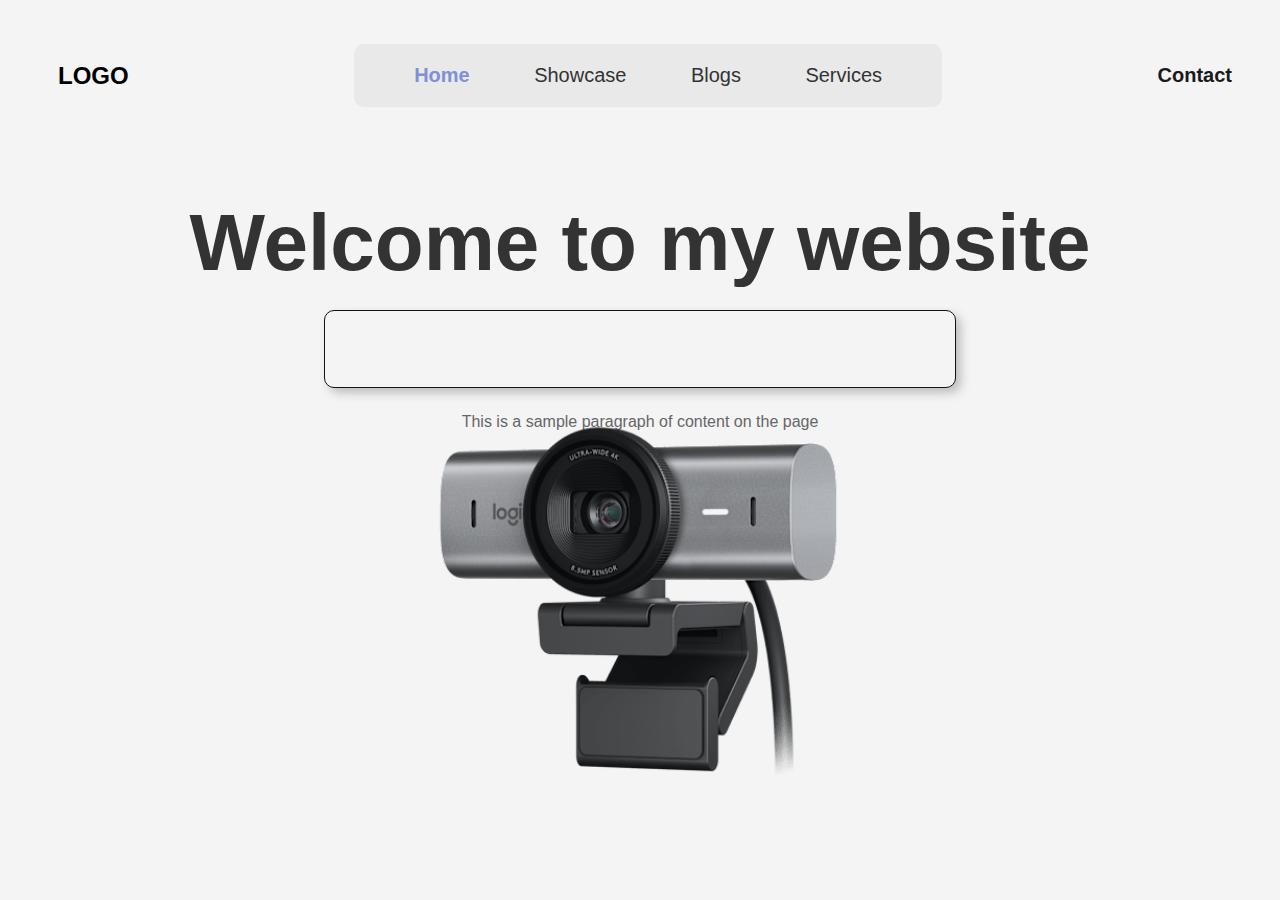
<file: index.html>
<!DOCTYPE html>
<html lang="en">
<head>
    <meta charset="UTF-8">
    <meta name="viewport" content="width=device-width, initial-scale=1.0">
    <title>TechTonic</title>
    <link rel="stylesheet" href="design.css">
</head>
<body>
   <header>
    <nav class="navbar">
        <ul class="ul-logo">
            <li>LOGO</li>
        </ul>
        <ul class="nav-links">
            <li><a href=""><b>Home</b></a></li>
            <li><a href="showcase.html">Showcase</a></li>
            <li><a href="blogs.html">Blogs</a></li>
            <li><a href="#">Services</a></li>
        </ul>
        <ul class="nav-contact">
            <li><a href="#">Contact</a></li>
        </ul>
    </nav>
   </header>
   <main>
    <div>
        <h1>Welcome to my website</h1>
        <form action="">
            <input type="text" id="fname" name="fname">
        </form>
        <p>This is a sample paragraph of content on the page</p>
        <img src="image/camera 2.png" alt="camera">

    </div>
    
   </main>
</body>
</html>
</file>
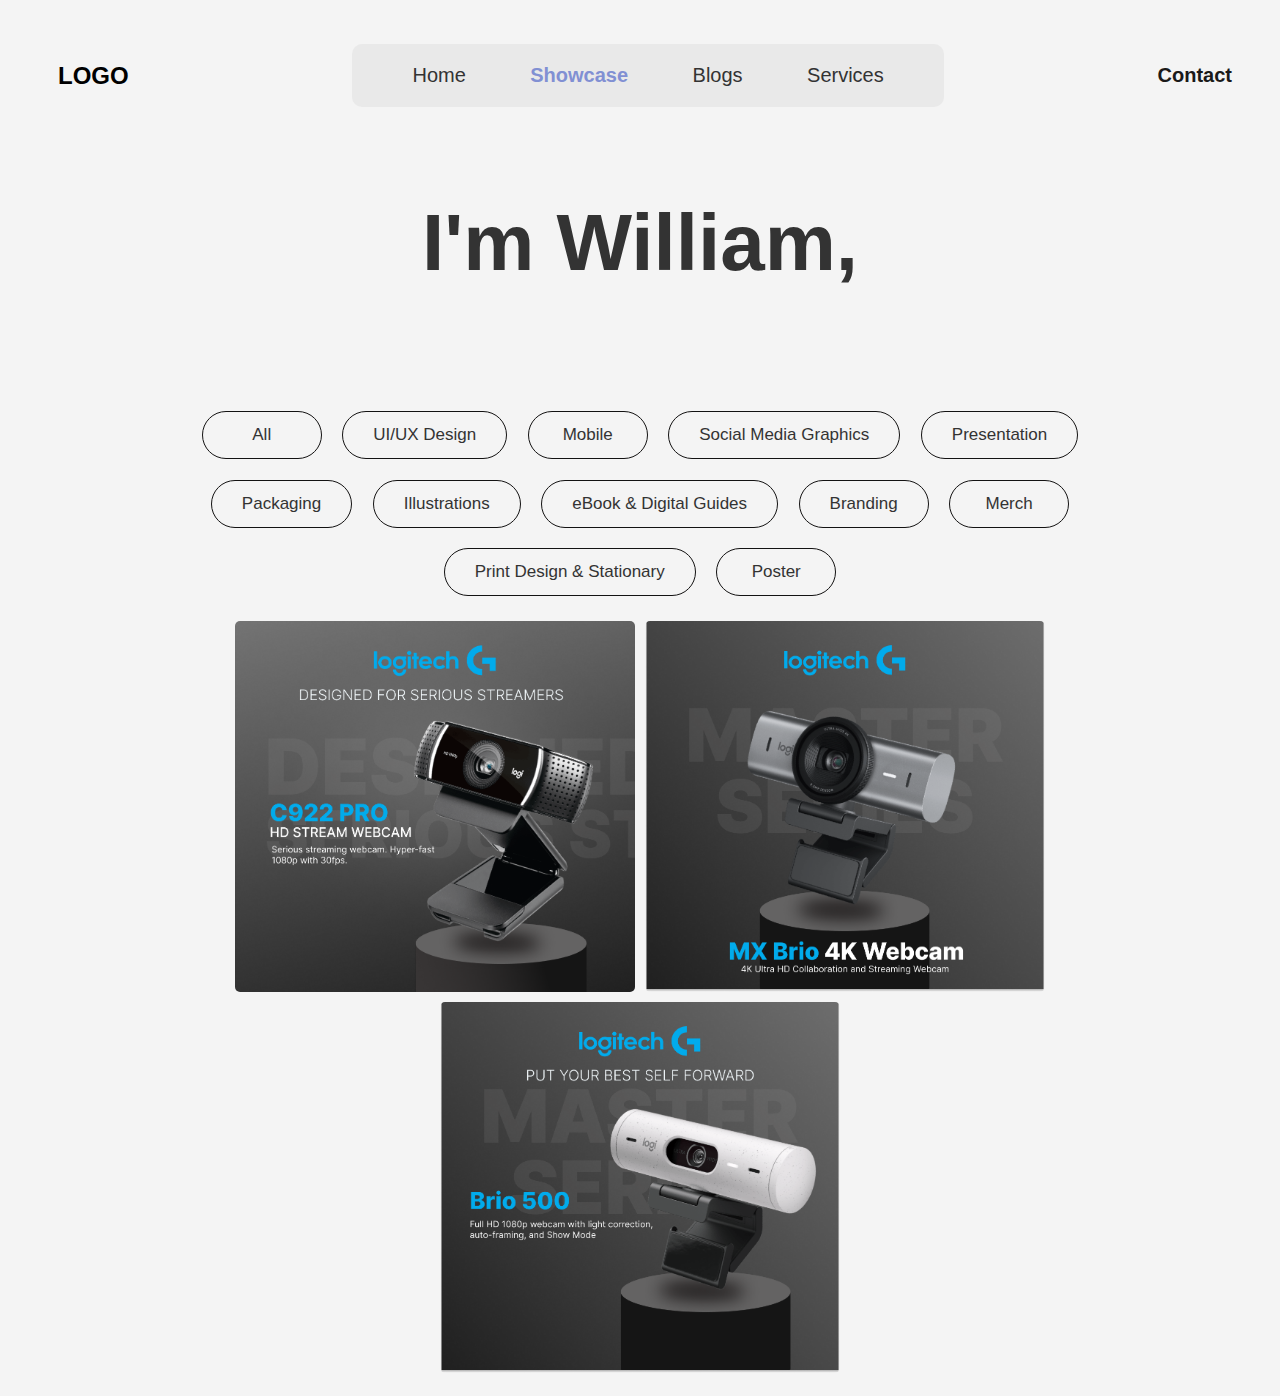
<file: showcase.html>
<!DOCTYPE html>
<html lang="en">
<head>
    <meta charset="UTF-8">
    <meta name="viewport" content="width=device-width, initial-scale=1.0">
    <title>Home</title>
    <link rel="stylesheet" href="showcase.css">
</head>
<body>
    <header>
        <nav class="navbar">
            <ul class="ul-logo">
                <li><a href="index.html">LOGO</a></li></li>
            </ul>
            <ul class="nav-links">
                <li><a href="index.html">Home</a></li>
                <li><a href="#"><b>Showcase</b></a></li>
                <li><a href="blogs.html">Blogs</a></li>
                <li><a href="#">Services</a></li>
            </ul>
            <ul class="nav-contact">
                <li><a href="#">Contact</a></li>
            </ul>
        </nav>
       </header>
       <main>
        <div>
            <h1>I'm William,</h1>
<div class="container">
  <div class="typed-out">
   I'm a <b>Web Designer</b> making unique web apps and design.
</div>
</div>
<div class="button-container">
    <button type="button">All</button>
    <button type="button">UI/UX Design</button>
    <button type="button">Mobile</button>
    <button type="button">Social Media Graphics</button>
    <button type="button">Presentation</button>
    <button type="button">Packaging</button>
    <button type="button">Illustrations</button>
    <button type="button">eBook & Digital Guides</button>
    <button type="button">Branding</button>
    <button type="button">Merch</button>
    <button type="button">Print Design & Stationary</button>
    <button type="button">Poster</button>
</div>
<div class="row"> 
    <div class="column">

        <img src="image/MacBook Air - 13.png" alt="">
        <img src="image/MacBook Air - 15.png" alt="">
        <img src="image/MacBook Air - 500.png" alt="">

   
  
    
    </div>
</div>
        </div>

        <script>

        </script>
       </main>
</body>
</html>
</file>
<file: design.css>
body {
  
    font-family: Arial, sans-serif;
    background-color: #f4f4f4;
    
      
}

/* Styling for headings */
h1 {
    color: #333;
    text-align: center;
    font-size: 80px;
    display: flex;
    justify-content: center;
}


/* Styling for paragraphs */
p {
    color: #666666;
    line-height: 0.5;
    margin: 15px 0;
    text-align: center;
}
/* Styling for Input type */
input[type="text"] {
    margin-left: 25%;
    margin-top: -20vh;
    align-items: center;
    justify-content: center;
    padding: 25px;             
    font-size: 22px;             
    border: 1px solid #131212; 
    background-color: #f4f4f4;    
    border-radius: 10px;        
    width: 50%;              
    box-sizing: border-box;   
    margin-bottom: 15px; 
    box-shadow: 5px 5px 10px  hsla(0, 1%, 70%, 0.8);   
}
/* Styling for image */
img {
    display: block;
   /* filter: blur(8px); */
    margin-top: -10vh;
    margin-left: auto;
    margin-right: auto;
    width: 45%;
  }

/* Styling for navbar */
.navbar {
    display: flex;
    justify-content: space-between; 
    align-items: center; 
   
    padding: 20px 20px;
}

/* Logo styling */
.ul-logo {
    list-style: none;
    text-decoration: none;
    padding: 0;
    margin: 0;
    font-size: 24px;
    font-weight: bold;
    color: black;
    background-color:  #f4f4f4;
    padding: 20px 30px;

}

.ul-logo li {
    margin: 0;
}


/* Navigation links styling */

.nav-links {
    background-color: hsla(0, 0%, 90%, 0.8);
    padding: 20px 30px;
    border-radius: 10px;
    
}
.nav-links ul{
    list-style: none;
    padding: 0;
    margin: 0;
    display: flex; 
    gap: 20px; 
}

.nav-links li {
    display: inline;
    
}
.nav-links li b {
    color:  rgb(129, 144, 211);
    
}

.nav-links a {
    color: #333;
    text-decoration: solid;
    font-weight: 510;
    font-size: 20px;
    padding: 30px;
    transition: background-color 0.3s ease; 
}


.nav-links a:hover {
    color: rgb(129, 144, 211);
    
} 
.nav-contact {
    
    margin: 0px;
    padding: 10px;
    text-decoration: solid;

}

.nav-contact li{
    font-weight: bold;
    text-align: center;
    color: azure;

}
.nav-contact li {
    display: inline;
}

.nav-contact a {
    font-size: 20px;
    color: rgb(26, 25, 25);
    text-decoration: none;
    padding: 10px;
    transition: background-color 0.3s ease; 
}
input #fname{
    background-color: hsla(0, 0%, 90%, 0.8);
    padding: 20px;
    text-decoration: solid;
    border-radius: 10px;
}
</file>
<file: showcase.css>
body {
 
    font-family: Arial, sans-serif;
    background-color: #f4f4f4;
      
}

/* Styling for headings */
h1 {
    color: #333;
    text-align: center;
    font-size: 80px;
    display: flex;
    justify-content: center;
}


/* Container styling to center content */
.container {
    display: flex;
    justify-content: center;  
    align-items: center;     
    height: 1vh;           
  }
  
  /* Styling for typed-out text */
  .typed-out {
    color: #333;
    margin-top: 0;      
    text-align: center; 
    justify-content: center;
    align-content: center;
    overflow: hidden;
    white-space: nowrap;
    animation: typing 6s forwards;
   
    font-size: 2.5rem;
    width: 0;
  }

  .typed-out b{
    color:rgb(129, 144, 211);
  }
  
  /* Keyframes for typing animation */
  @keyframes typing {
    from { width: 0; }
    to { width: 100%; }
  }
  /*<span style="font-weight: bold;">Web Designer </span>*/

  /* Button styling */
/* Container for buttons */
button {
    padding: 13px 30px;
    font-size: 17px;
    background-color:#f4f4f4;
    color: #333;
    border: 1.2px solid #131212; 
    border-radius: 30px;
    cursor: pointer;
    transition: background-color 0.3s ease, transform 0.2s ease;
    margin: 10px; /* Space between buttons */
}

/* Button hover effect */
button:hover {
    background-color: rgb(129, 144, 211);
    color: white;
    border: none;
    transform: scale(1.05);
}

/* Create a flex container for buttons */
.button-container { 
    align-content: center;
    overflow: hidden;
    display: flex;
    flex-wrap: wrap;             
    justify-content: center;    
    margin-left: 150px; 
    margin-right: 150px;
    gap: 0.5px; 
    margin-top: 50px;                  
               
}

/* Ensure buttons are responsive */
button {
    min-width: 120px;           
    max-width: 300px;            
}


  
/* Styling for paragraphs */
p {
    color: #666666;
    line-height: 0.5;
    margin: 15px 0;
    text-align: center;
}
/* Styling for Input type */
input[type="text"] {
    margin-left: 25%;
    margin-top: -20vh;
    align-items: center;
    justify-content: center;
    padding: 25px;             
    font-size: 22px;             
    border: 1px solid #131212; 
    background-color: #f4f4f4;    
    border-radius: 10px;        
    width: 50%;              
    box-sizing: border-box;   
    margin-bottom: 15px; 
    box-shadow: 5px 5px 10px  hsla(0, 1%, 70%, 0.8);   
}
/* Styling for image */
.row {

    display: flex;
    justify-content: center; 
    flex-wrap: wrap;
    padding: 10px 50px;
    
  }
  
  /* Create two equal columns that sits next to each other */
  .column {
    -ms-flex: 50%; /* IE 10 */
    flex: 50%;
    padding: 0 4px;

  }
  .column{
    align-content: center;
    overflow: hidden;
    display: flex;
    flex-wrap: wrap;             
    justify-content: center;
  }
  
  .column img {
    border-radius: 5px;
    margin-top: 8px;
    vertical-align: middle;
    width: 400px;
    margin: 5px;
  }
  
  /* Style the buttons */

  .btn {
    border: none;
    outline: none;
    padding: 10px 16px;
    background-color: #f1f1f1;
    cursor: pointer;
    font-size: 18px;
  }
  

/* Styling for navbar */
.navbar {
    display: flex;
    justify-content: space-between; 
    align-items: center; 
   
    padding: 20px 20px;
}

/* Logo styling */
.ul-logo {
    list-style: none;
    padding: 0;
    margin: 0;
    font-size: 24px;
    font-weight: bold;
    color: black;
    background-color:  #f4f4f4;
    padding: 20px 30px;

}

.ul-logo a {
    text-decoration: none; 
    color: black; 
}

.ul-logo li {
    margin: 0;
}




/* Navigation links styling */

.nav-links {
    background-color: hsla(0, 0%, 90%, 0.8);
    padding: 20px 30px;
    border-radius: 10px;
    
}
.nav-links ul{
    list-style: none;
    padding: 0;
    margin: 0;
    display: flex; 
    gap: 20px; 
}

.nav-links li {
    display: inline;
    
}
.nav-links li b {
    color:  rgb(129, 144, 211);
    
}

.nav-links a {
    color: #333;
    text-decoration: solid;
    font-weight: 510;
    font-size: 20px;
    padding: 30px;
    transition: background-color 0.3s ease; 
}


.nav-links a:hover {
    color: rgb(129, 144, 211);
    
} 
.nav-contact {
    
    margin: 0px;
    padding: 10px;
    text-decoration: solid;
    

}

.nav-contact li{
    font-weight: bold;
    text-align: center;
    color: azure;

}
.nav-contact li {
    display: inline;
}

.nav-contact a {
    font-size: 20px;
    color: rgb(26, 25, 25);
    text-decoration: none;
    padding: 10px;
    transition: background-color 0.3s ease; 
}
input #fname{
    background-color: hsla(0, 0%, 90%, 0.8);
    padding: 20px;
    text-decoration: solid;
    border-radius: 10px;
}
</file>
